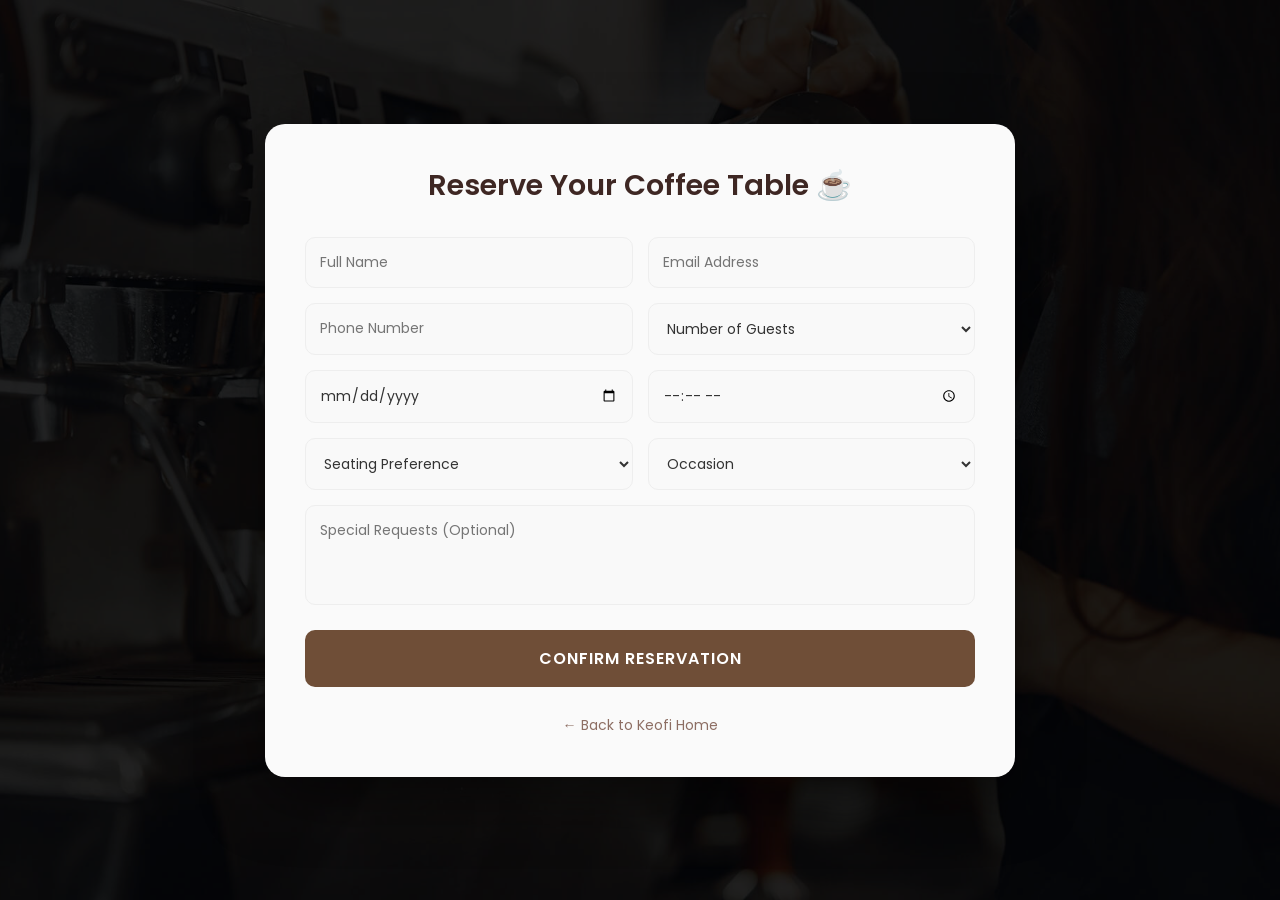
<file: booking.html>
<!DOCTYPE html>
<html lang="en">
<head>
    <meta charset="UTF-8">
    <meta name="viewport" content="width=device-width, initial-scale=1.0">
    <title>Book a Table | Coffee House</title>

    <link href="https://fonts.googleapis.com/css2?family=Poppins:wght@300;400;600&display=swap" rel="stylesheet">

    <style>
        * {
            margin: 0;
            padding: 0;
            box-sizing: border-box; 
            font-family: 'Poppins', sans-serif;
        }

        body {
            background: url('./assets/images/cta-bg.jpg') center/cover no-repeat fixed;
            background-color: #1a1a1a; 
            min-height: 100vh;
        }

        body::before {
            content: "";
            position: fixed;
            inset: 0;
            background: rgba(0, 0, 0, 0.7);
            z-index: -1;
        }

        /* ===== CONTAINER ===== */
        .booking-container {
            min-height: 100vh;
            display: flex;
            justify-content: center;
            align-items: center;
            padding: 20px;
        }

        /* ===== CARD ===== */
        .booking-card {
            background: rgba(255, 255, 255, 0.98);
            backdrop-filter: blur(15px);
            border-radius: 20px;
            padding: 40px;
            width: 100%;
            max-width: 750px;
            box-shadow: 0 20px 60px rgba(0, 0, 0, 0.5);
            animation: slideIn 0.8s cubic-bezier(0.25, 0.46, 0.45, 0.94) both;
        }

        @keyframes slideIn {
            0% { transform: translateY(30px); opacity: 0; }
            100% { transform: translateY(0); opacity: 1; }
        }

        .booking-title {
            text-align: center;
            margin-bottom: 30px;
            color: #3e2723;
            font-weight: 600;
            font-size: 1.8rem;
        }

        /* ===== FORM GRID ===== */
        .booking-form {
            display: grid;
            grid-template-columns: 1fr 1fr; 
            gap: 15px; 
        }

        .booking-form input,
        .booking-form select,
        .booking-form textarea {
            width: 100%;
            padding: 14px;
            border-radius: 10px;
            border: 1.5px solid #eee;
            background: #f9f9f9;
            font-size: 14px;
            color: #333;
            transition: all 0.3s ease;
            outline: none;
        }

        .booking-form input:focus,
        .booking-form select:focus,
        .booking-form textarea:focus {
            border-color: #6f4e37;
            background: #fff;
            box-shadow: 0 0 8px rgba(111, 78, 55, 0.2);
            transform: translateY(-2px);
        }

        .booking-form textarea {
            grid-column: span 2;
            resize: none;
            height: 100px;
        }

        /* ===== BUTTON ===== */
        .book-btn {
            grid-column: span 2;
            padding: 16px;
            background: #6f4e37;
            color: white;
            border: none;
            border-radius: 10px;
            font-size: 16px;
            font-weight: 600;
            cursor: pointer;
            transition: all 0.4s ease;
            margin-top: 10px;
            text-transform: uppercase;
            letter-spacing: 1px;
        }

        .book-btn:hover {
            background: #3e2723;
            box-shadow: 0 10px 20px rgba(62, 39, 35, 0.3);
            transform: scale(1.02);
        }

        .book-btn:active {
            transform: scale(0.98);
        }

        /* BACK HOME LINK */
        .back-home {
            text-align: center;
            margin-top: 25px;
        }

        .back-home a {
            text-decoration: none;
            color: #8d6e63;
            font-size: 14px;
            transition: 0.3s;
        }

        .back-home a:hover {
            color: #6f4e37;
            text-decoration: underline;
        }

        /* ===== RESPONSIVE FIX (Stacking on Mobile) ===== */
        @media (max-width: 600px) {
            .booking-form {
                grid-template-columns: 1fr;
            }
            .booking-form textarea, .book-btn {
                grid-column: span 1;
            }
            .booking-card {
                padding: 25px;
            }
        }
    </style>
</head>
<body>

<div class="booking-container">
    <div class="booking-card">
        <h2 class="booking-title">Reserve Your Coffee Table ☕</h2>

        <form class="booking-form">
            <input type="text" placeholder="Full Name" required>
            <input type="email" placeholder="Email Address" required>
            <input type="tel" placeholder="Phone Number" required>

            <select required>
                <option value="" disabled selected>Number of Guests</option>
                <option>1 Person</option>
                <option>2 Persons</option>
                <option>3 Persons</option>
                <option>4 Persons</option>
                <option>5+ Persons</option>
            </select>

            <input type="date" required>
            <input type="time" required>

            <select required>
                <option value="" disabled selected>Seating Preference</option>
                <option>Indoor</option>
                <option>Outdoor</option>
                <option>Window Side</option>
                <option>Family Area</option>
            </select>

            <select required>
                <option value="" disabled selected>Occasion</option>
                <option>Casual Visit</option>
                <option>Birthday</option>
                <option>Meeting</option>
                <option>Family Dinner</option>
            </select>

            <textarea placeholder="Special Requests (Optional)"></textarea>

            <button type="submit" class="book-btn">Confirm Reservation</button>
        </form>

        <div class="back-home">
            <a href="index.html">← Back to Keofi Home</a>
        </div>
    </div>
</div>

</body>
</html>
</file>
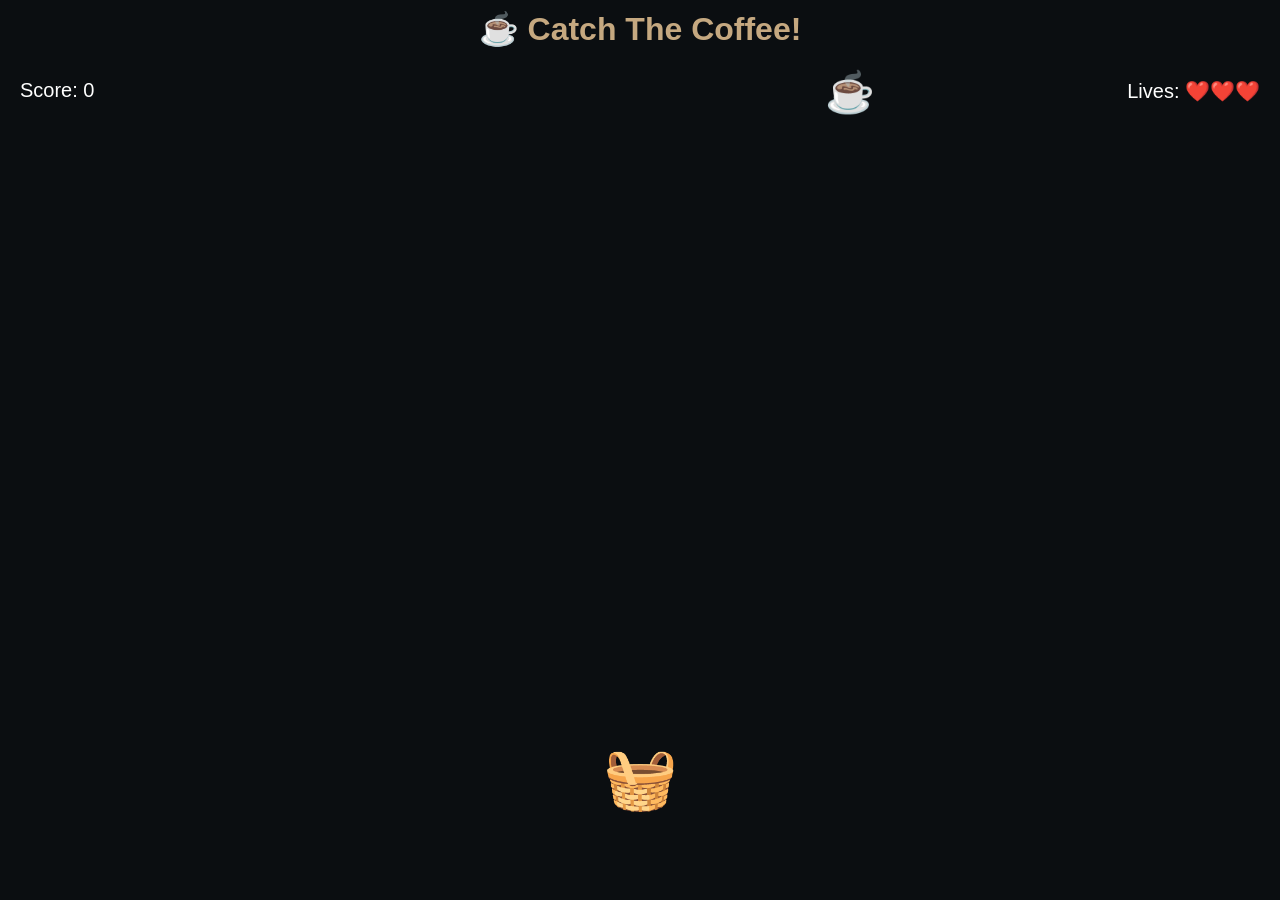
<file: game.html>
<!DOCTYPE html>
<html lang="en">
<head>
<meta charset="UTF-8">
<meta name="viewport" content="width=device-width, initial-scale=1.0">
<title>Coffee Catch Game ☕</title>

<style>

body{
margin:0;
background:#0b0e11;
font-family:Arial;
color:white;
text-align:center;
overflow:hidden;
}

h1{
margin-top:10px;
color:#c5a880;
}

#gameArea{
position:relative;
width:100%;
height:85vh;
overflow:hidden;
}

.player{
position:absolute;
bottom:20px;
left:50%;
transform:translateX(-50%);
font-size:60px;
}

.coffee{
position:absolute;
font-size:40px;
animation:fall linear;
}

@keyframes fall{
from{top:-50px;}
to{top:100vh;}
}

#scoreBoard{
position:absolute;
top:10px;
left:20px;
font-size:20px;
}

#lifeBoard{
position:absolute;
top:10px;
right:20px;
font-size:20px;
}

#gameOver{
display:none;
position:absolute;
top:50%;
left:50%;
transform:translate(-50%,-50%);
background:#151a20;
padding:30px;
border-radius:10px;
}

button{
padding:12px 25px;
border:none;
background:#c5a880;
color:black;
font-weight:bold;
cursor:pointer;
border-radius:5px;
}

</style>
</head>

<body>

<h1>☕ Catch The Coffee!</h1>

<div id="gameArea">

<div id="scoreBoard">Score: 0</div>
<div id="lifeBoard">Lives: ❤️❤️❤️</div>

<div id="player" class="player">🧺</div>

<div id="gameOver">
<h2>Game Over ☕</h2>
<p id="finalScore"></p>
<button onclick="location.reload()">Play Again</button>
</div>

</div>

<script>

const player=document.getElementById("player");
const gameArea=document.getElementById("gameArea");
const scoreBoard=document.getElementById("scoreBoard");
const lifeBoard=document.getElementById("lifeBoard");
const gameOver=document.getElementById("gameOver");
const finalScore=document.getElementById("finalScore");

let score=0;
let lives=3;
let playerX=window.innerWidth/2;

document.addEventListener("mousemove",e=>{
playerX=e.clientX;
player.style.left=playerX+"px";
});

function spawnCoffee(){

if(lives<=0) return;

const coffee=document.createElement("div");
coffee.classList.add("coffee");
coffee.innerHTML="☕";

coffee.style.left=Math.random()*window.innerWidth+"px";
coffee.style.animationDuration=(Math.random()*2+3)+"s";

gameArea.appendChild(coffee);

let fall=setInterval(()=>{

let coffeeRect=coffee.getBoundingClientRect();
let playerRect=player.getBoundingClientRect();

if(
coffeeRect.bottom>=playerRect.top &&
coffeeRect.left<playerRect.right &&
coffeeRect.right>playerRect.left
){
score++;
scoreBoard.innerText="Score: "+score;
coffee.remove();
clearInterval(fall);
}

if(coffeeRect.top>window.innerHeight){
lives--;
updateLives();
coffee.remove();
clearInterval(fall);
}

},20);

}

function updateLives(){

lifeBoard.innerText="Lives: "+ "❤️".repeat(lives);

if(lives<=0){
endGame();
}
}

function endGame(){
gameOver.style.display="block";
finalScore.innerText="Your Score: "+score;
}

setInterval(spawnCoffee,1000);

</script>

</body>
</html>
</file>
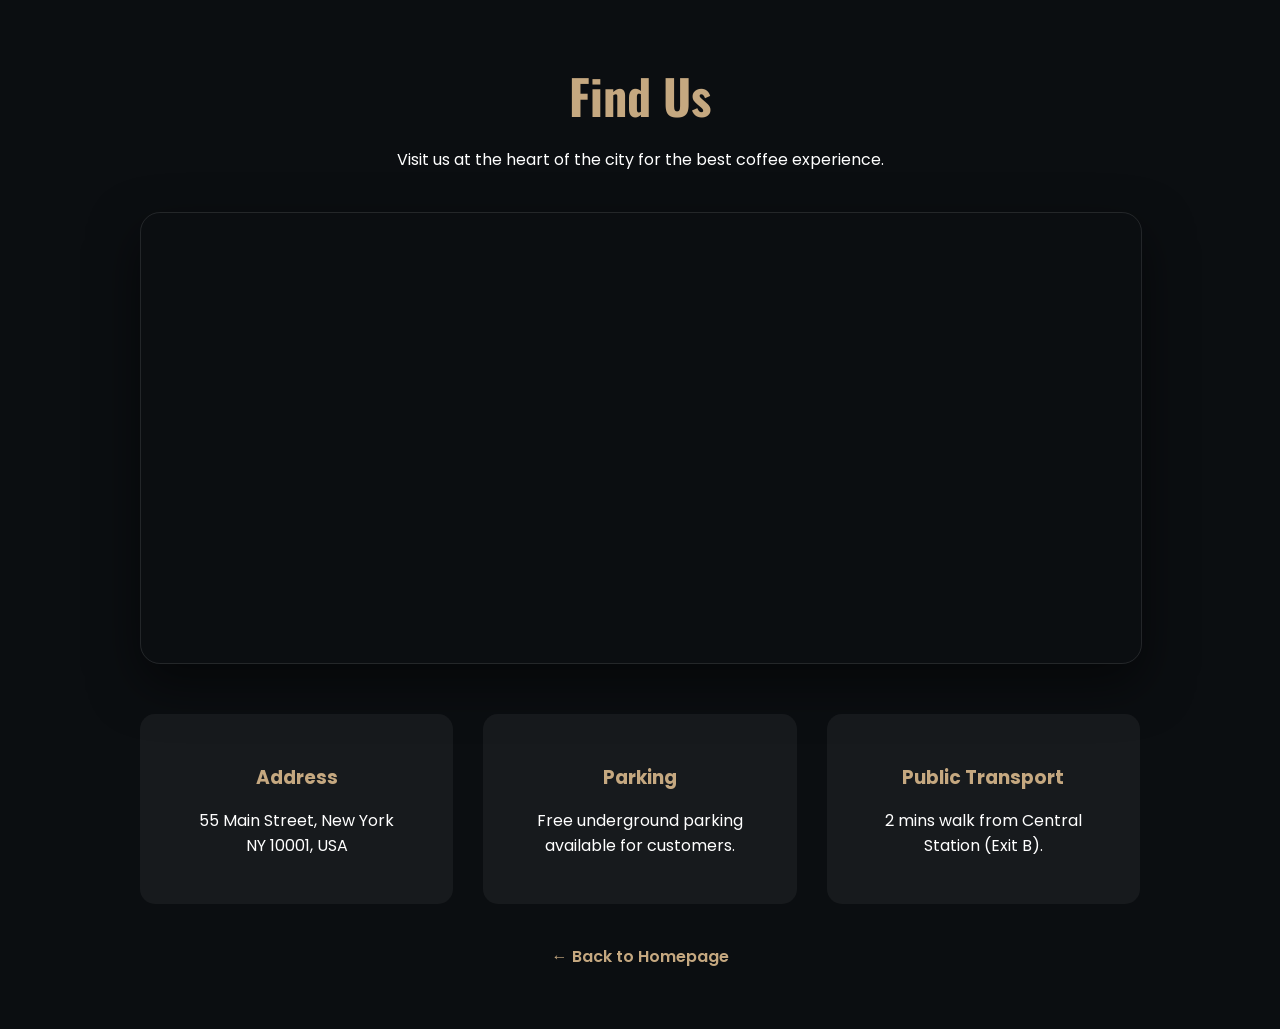
<file: location.html>
<!DOCTYPE html>
<html lang="en">
<head>
  <meta charset="UTF-8">
  <meta name="viewport" content="width=device-width, initial-scale=1.0">
  <title>Location & Directions | Keofi</title>
  
  <link href="https://fonts.googleapis.com/css2?family=Poppins:wght@300;400;600&family=Oswald:wght@500;700&display=swap" rel="stylesheet">
  
  <style>
    :root {
      --primary: #6f4e37;
      --bg-dark: #0b0e11;
      --glass: rgba(255, 255, 255, 0.05);
    }

    body {
      background-color: var(--bg-dark);
      color: white;
      font-family: 'Poppins', sans-serif;
      margin: 0;
      display: flex;
      flex-direction: column;
      align-items: center;
      min-height: 100vh;
    }

    .container {
      width: 90%;
      max-width: 1000px;
      padding: 60px 20px;
    }

    .header-area { text-align: center; margin-bottom: 40px; }
    
    .title { font-family: 'Oswald', sans-serif; font-size: 3rem; color: #c5a880; margin: 0; }

    /* The Map Frame */
    .map-wrapper {
      width: 100%;
      height: 450px;
      border-radius: 20px;
      overflow: hidden;
      box-shadow: 0 20px 50px rgba(0,0,0,0.5);
      border: 1px solid rgba(255,255,255,0.1);
    }

    .info-grid {
      display: grid;
      grid-template-columns: repeat(auto-fit, minmax(250px, 1fr));
      gap: 30px;
      margin-top: 50px;
    }

    .info-card {
      background: var(--glass);
      padding: 30px;
      border-radius: 15px;
      text-align: center;
    }

    .info-card h3 { color: #c5a880; margin-bottom: 10px; }

    .back-btn {
      display: inline-block;
      margin-top: 40px;
      color: #c5a880;
      text-decoration: none;
      font-weight: 600;
      transition: 0.3s;
    }

    .back-btn:hover { transform: translateX(-5px); }
  </style>
</head>
<body>

  <div class="container">
    <div class="header-area">
      <h1 class="title">Find Us</h1>
      <p>Visit us at the heart of the city for the best coffee experience.</p>
    </div>

    <div class="map-wrapper">
      <iframe 
        src="https://www.google.com/maps/embed?pb=!1m18!1m12!1m3!1d3022.617540212063!2d-73.985428!3d40.748441!2m3!1f0!2f0!3f0!3m2!1i1024!2i768!4f13.1!3m3!1m2!1s0x89c259a9b3117469%3A0xd134e199a405a145!2sEmpire%20State%20Building!5e0!3m2!1sen!2sus!4v1647891234567!5m2!1sen!2sus" 
        width="100%" height="100%" style="border:0;" allowfullscreen="" loading="lazy">
      </iframe>
    </div>

    <div class="info-grid">
      <div class="info-card">
        <h3>Address</h3>
        <p>55 Main Street, New York<br>NY 10001, USA</p>
      </div>
      <div class="info-card">
        <h3>Parking</h3>
        <p>Free underground parking<br>available for customers.</p>
      </div>
      <div class="info-card">
        <h3>Public Transport</h3>
        <p>2 mins walk from Central<br>Station (Exit B).</p>
      </div>
    </div>

    <center><a href="index.html" class="back-btn">← Back to Homepage</a></center>
  </div>

</body>
</html>
</file>
